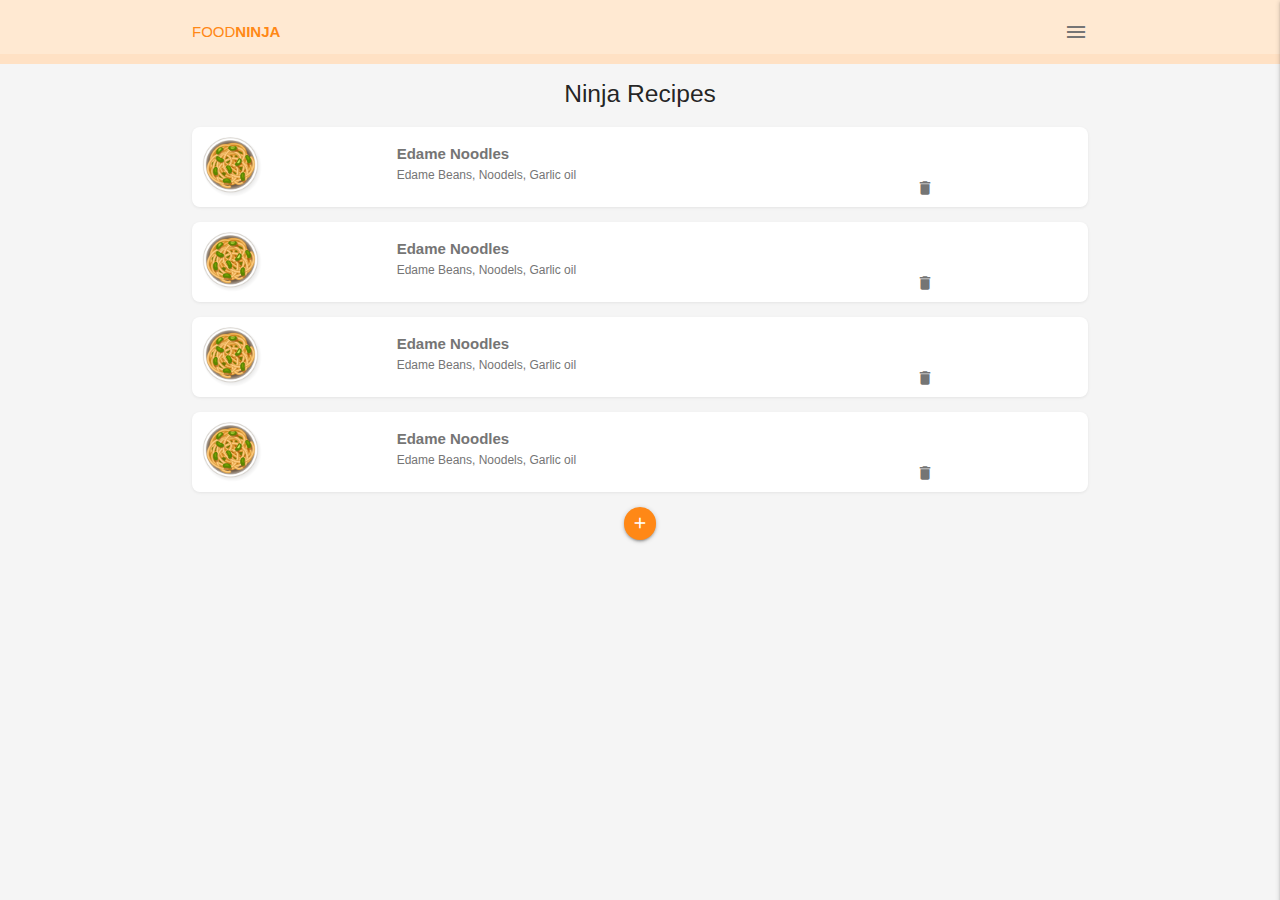
<file: index.html>
<html lang="en">

	<head>
		<meta charset="UTF-8">
		<meta name="viewport" content="width=device-width, initial-scale=1.0">
		<meta http-equiv="X-UA-Compatible" content="ie=edge">
		<title>Food Ninja</title>
		<!-- materialize icons, css & js -->
		<link type="text/css" href="/css/materialize.min.css" rel="stylesheet">
		<link href="https://fonts.googleapis.com/icon?family=Material+Icons" rel="stylesheet">
		<link type="text/css" href="/css/styles.css" rel="stylesheet">
		<script type="text/javascript" src="/js/materialize.min.js"></script>
		<link rel="manifest" href="/manifest.json">
		<!-- ios support -->
		<link rel="apple-touch-icon" href="/img/icons/icon-96x96.png">
		<meta name="apple-mobile-web-app-status-bar" content="#AA7700">
		<meta name="theme-color" content="#FFE1C4">
	</head>

	<body class="grey lighten-4">

		<!-- top nav -->
		<nav class="z-depth-0">
			<div class="nav-wrapper container">
				<a href="/">Food<span>Ninja</span></a>
				<span class="right grey-text text-darken-1">
					<i class="material-icons sidenav-trigger" data-target="side-menu">menu</i>
				</span>
			</div>
		</nav>

		<!-- side nav -->
		<ul id="side-menu" class="sidenav side-menu">
			<li><a class="subheader">FOODNINJA</a></li>
			<li><a href="/" class="waves-effect">Home</a></li>
			<li><a href="/pages/about.html" class="waves-effect">About</a></li>
			<li>
				<div class="divider"></div>
			</li>
			<li><a href="/pages/contact.html" class="waves-effect">
					<i class="material-icons">mail_outline</i>Contact</a>
			</li>
		</ul>

		<!-- recipes -->
		<h5 class="center">Ninja Recipes</h5>
		<div class="recipes container grey-text text-darken-1">
			<div class="card-panel recipe white row">
				<img src="/img/dish.png" alt="recipe thumb">
				<div class="recipe-details">
					<div class="recipe-title">Edame Noodles</div>
					<div class="recipe-ingredients">Edame Beans, Noodels, Garlic oil</div>
				</div>
				<div class="recipe-delete">
					<i class="material-icons">delete_outline</i>
				</div>
			</div>
			<div class="card-panel recipe white row">
				<img src="/img/dish.png" alt="recipe thumb">
				<div class="recipe-details">
					<div class="recipe-title">Edame Noodles</div>
					<div class="recipe-ingredients">Edame Beans, Noodels, Garlic oil</div>
				</div>
				<div class="recipe-delete">
					<i class="material-icons">delete_outline</i>
				</div>
			</div>
			<div class="card-panel recipe white row">
				<img src="/img/dish.png" alt="recipe thumb">
				<div class="recipe-details">
					<div class="recipe-title">Edame Noodles</div>
					<div class="recipe-ingredients">Edame Beans, Noodels, Garlic oil</div>
				</div>
				<div class="recipe-delete">
					<i class="material-icons">delete_outline</i>
				</div>
			</div>
			<div class="card-panel recipe white row">
				<img src="/img/dish.png" alt="recipe thumb">
				<div class="recipe-details">
					<div class="recipe-title">Edame Noodles</div>
					<div class="recipe-ingredients">Edame Beans, Noodels, Garlic oil</div>
				</div>
				<div class="recipe-delete">
					<i class="material-icons">delete_outline</i>
				</div>
			</div>
		</div>

		<div class="center">
			<a class="btn-floating btn-small btn-large add-btn sidenav-trigger" data-target="side-form">
				<i class="material-icons">add</i>
			</a>
		</div>

		<!-- add recipe side nav -->
		<div id="side-form" class="sidenav side-form">
			<form class="add-recipe container section">
				<h6>New Recipe</h6>
				<div class="divider"></div>
				<div class="input-field">
					<input placeholder="e.g. Ninja soup" id="title" type="text" class="validate">
					<label for="title">Recipe Title</label>
				</div>
				<div class="input-field">
					<input placeholder="e.g. Tofu, mushroom, garlic" id="ingredients" type="text" class="validate">
					<label for="ingredients">Ingredients</label>
				</div>
				<div class="input-field center">
					<button class="btn-small">Add</button>
				</div>
			</form>
		</div>

		<script src="/js/app.js"></script>
		<script src="/js/ui.js"></script>
	</body>

</html>
</file>
<file: css/styles.css>
/* colours */
:root {
	--primary: #ffe9d2;
	--secondary: #ffe1c4;
	--title: #ff8816;
}

/* layout styles */
nav {
	background: var(--primary);
	border-bottom: 10px solid var(--secondary);
}
nav a {
	text-transform: uppercase;
	color: var(--title);
}
nav a span {
	font-weight: bold;
}
nav .sidenav-trigger {
	margin: 0;
	cursor: pointer;
}

/* recipe styles */
.recipes {
	margin-top: 20px;
}
.card-panel.recipe {
	border-radius: 8px;
	padding: 10px;
	box-shadow: 0px 1px 3px rgba(90, 90, 90, 0.1);
	display: grid;
	grid-template-columns: 2fr 6fr 1fr;
	grid-template-areas: "image details delete";
	position: relative;
}
.recipe img {
	grid-area: image;
	max-width: 60px;
}
.recipe-details {
	grid-area: details;
	margin-top: 6px;
}
.recipe-delete {
	grid-area: delete;
	position: absolute;
	bottom: 0px;
	right: 0px;
	cursor: pointer;
}
.recipe-delete i {
	font-size: 18px;
}
.recipe-title {
	font-weight: bold;
}
.recipe-ingredients {
	font-size: 0.8em;
}

/* form-styles */
.add-btn {
	background: var(--title) !important;
}
input {
	box-shadow: none !important;
	-webkit-box-shadow: none !important;
}
.side-form button {
	background: var(--title);
	box-shadow: 1px 1px 3px rgba(90, 90, 90, 0.2);
}
form .input-field {
	margin-top: 30px;
}
</file>
